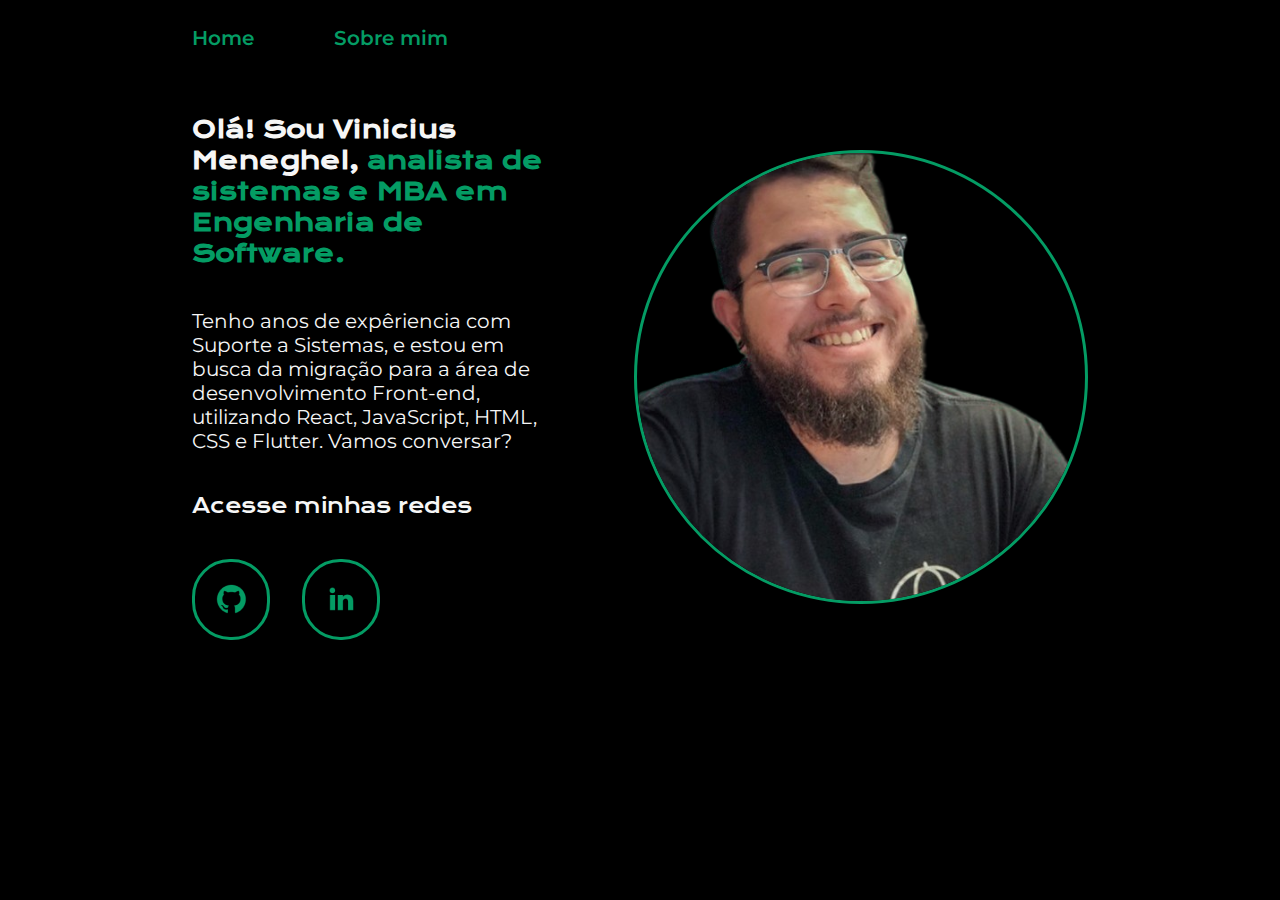
<file: index.html>
<!DOCTYPE html>
<html lang="pt-br">
   <head>
      <meta charset="UTF-8">
      <meta http-equiv="X-UA-Compatible" content="IE=edge">
      <meta name="viewport" content="width=device-width, initial-scale=1.0">
      <title>Portifolio</title>
      <link rel="stylesheet" href="./styles/style.css">
   </head>
   <body>
      <header class="cabecalho">
         <nav class="cabecalho__menu">
            <a class="cabecalho__menu__link" href="index.html">Home</a>
            <a class="cabecalho__menu__link" href="about.html">Sobre mim</a>
         </nav>
      </header>
      <main class="apresentacao">
         <section class="apresentacao__conteudo">
            <h1 class="apresentacao__conteudo__titulo">
               Olá! Sou Vinicius Meneghel, <strong 
                  class="titulo-destaque">analista de sistemas e MBA em Engenharia de Software.
               </strong>
            </h1>
            <p class="apresentacao__conteudo__texto">
               Tenho anos de expêriencia com Suporte a Sistemas, e estou em busca da migração para a área de desenvolvimento Front-end, utilizando React, JavaScript, HTML, CSS e Flutter. 
               Vamos conversar?
            </p>
            <h2 class="apresentacao__links__subtitulo">Acesse minhas redes</h2>
            <div class="apresentacao__links">
               <a class="apresentacao__links__navegacao" href="https://github.com/vimeneghels">
               <img src="./assets/github.png">
               </a>
               <a class="apresentacao__links__navegacao" href="https://linkedin.com/in/vinicius-meneghel">
               <img src="./assets/linkedin.png">
               </a>
            </div>
         </section>
         <img class="apresentacao__imagem" src="./assets/imagem.png" alt="Vinicius Meneghel">
      </main>
      <footer class="rodape">
      </footer>
   </body>
</html>
</file>
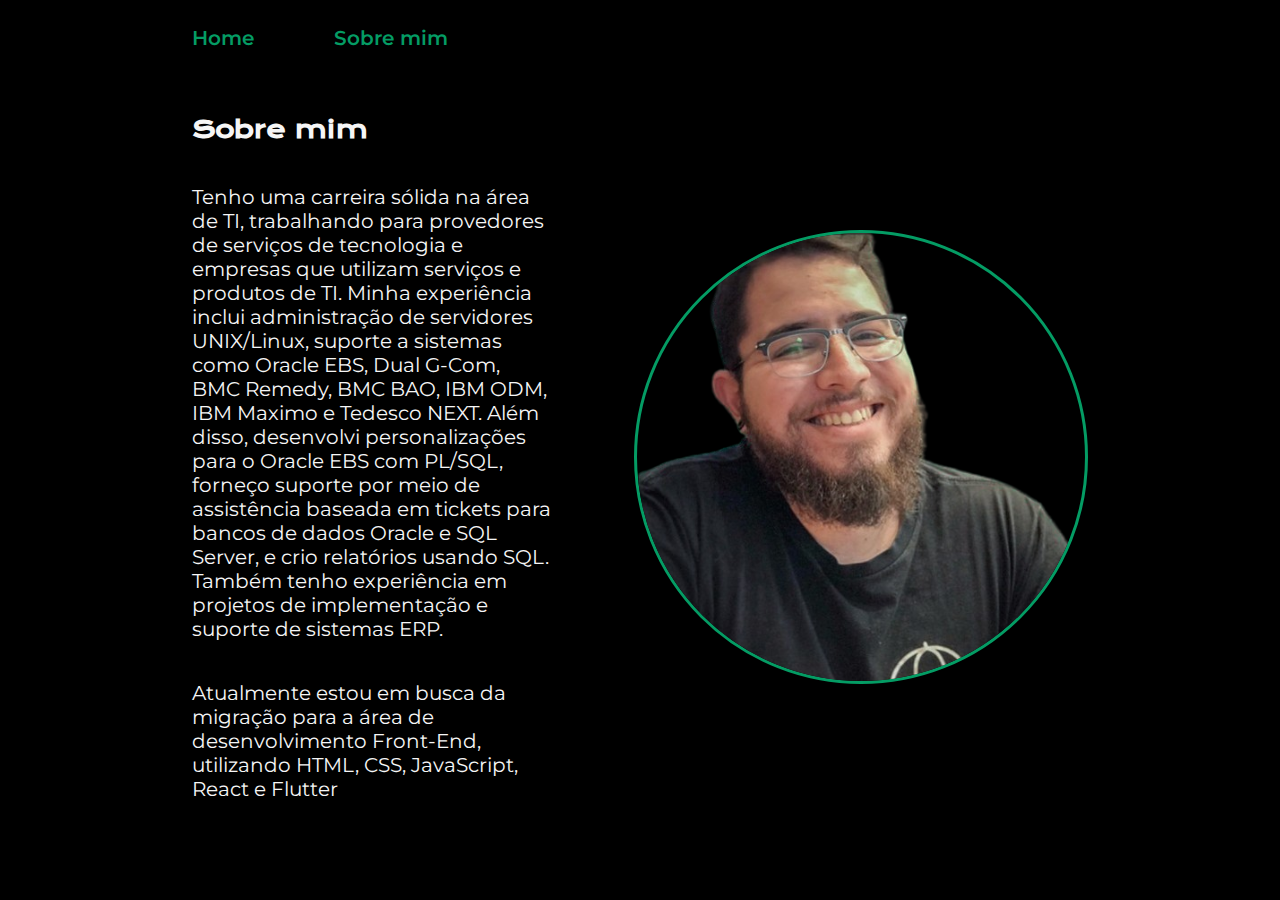
<file: about.html>
<!DOCTYPE html>
<html lang="pt-br">
   <head>
      <meta charset="UTF-8">
      <meta http-equiv="X-UA-Compatible" content="IE=edge">
      <meta name="viewport" content="width=device-width, initial-scale=1.0">
      <title>Sobre mim</title>
      <link rel="stylesheet" href="./styles/style.css">
   </head>
   <body>
      <header class="cabecalho">
         <nav class="cabecalho__menu">
            <a class="cabecalho__menu__link" href="index.html">Home</a>
            <a class="cabecalho__menu__link" href="about.html">Sobre mim</a>
         </nav>
      </header>
      <main class="apresentacao">
         <section class="apresentacao__conteudo">
            <h1 class="apresentacao__conteudo__titulo">Sobre mim</h1>
            <p class="apresentacao__conteudo__texto">Tenho uma carreira sólida na área de TI, trabalhando para provedores de serviços de tecnologia e empresas que utilizam serviços e produtos de TI. Minha experiência inclui administração de servidores UNIX/Linux, suporte a sistemas como Oracle EBS, Dual G-Com, BMC Remedy, BMC BAO, IBM ODM, IBM Maximo e Tedesco NEXT. Além disso, desenvolvi personalizações para o Oracle EBS com PL/SQL, forneço suporte por meio de assistência baseada em tickets para bancos de dados Oracle e SQL Server, e crio relatórios usando SQL. Também tenho experiência em projetos de implementação e suporte de sistemas ERP.
            <p class="apresentacao__conteudo__texto">Atualmente estou em busca da migração para a área de desenvolvimento Front-End, utilizando HTML, CSS, JavaScript, React e Flutter</p>
         </section>
         <img class="apresentacao__imagem" src="./assets/imagem.png" alt="Vinicius Meneghel">
      </main>
      <footer class="rodape">
      </footer>
   </body>
</html>
</file>
<file: styles/style.css>
@import url('https://fonts.googleapis.com/css2?family=Krona+One&family=Montserrat:wght@400;600&display=swap');

:root {
    --cor-primaria: #000000;
    --cor-secundaria: #F6F6F6;
    --cor-terciaria: #049c64;
    --cor-hover: #272727;

    --fonte-primaria: 'Krona One', sans-serif;
    --fonte-secundaria: 'Montserrat', sans-serif;
}
*{
    margin: 0;
    padding: 0;
}

body{
    box-sizing: border-box;
    background-color: var(--cor-primaria);
    color: var(--cor-secundaria);
}

.cabecalho{
    padding: 2% 0% 0% 15%;
}
.cabecalho__menu{
    display: flex;
    gap: 80px;
}
.cabecalho__menu__link{
    font-family: var(--fonte-secundaria);
    font-size: 1.25rem;
    font-weight: 600;
    color: var(--cor-terciaria);
    text-decoration: none;
}
.apresentacao{
    padding: 5% 15%;
    display: flex;
    align-items: center;
    justify-content: space-between;
    gap: 82px;
}
.apresentacao__conteudo{
    width: 50%;
    display: flex;
    flex-direction: column;
    gap: 40px;
}

.apresentacao__conteudo__titulo{
    font-size: 1.5rem;
    font-family: var(--fonte-primaria);
}
.titulo-destaque{
    color: var(--cor-terciaria);
}
.apresentacao__conteudo__texto{
    font-size: 1.25rem;
    font-family: var(--fonte-secundaria);
}

.apresentacao__links{
    display: flex;
    justify-content: left;
    align-items: center;
    gap: 32px;
}
.apresentacao__links__subtitulo{
    font-family: var(--fonte-primaria);
    font-weight: 400;
    font-size: 1.25rem;
}
.apresentacao__links__navegacao{
    display: flex;
    justify-content: center;
    gap: 5px;
    border: 3px solid var(--cor-terciaria);
    width: 20%;
    text-align: center;
    border-radius: 38px;
    font-size: 1.25rem;
    font-weight: 600;
    padding: 21.5px 0;
    text-decoration: none;
    color: var(--cor-secundaria);
    font-family: var(--fonte-secundaria);

}
.apresentacao__links__navegacao:hover{
    background-color: var(--cor-hover);
}
.apresentacao__imagem{
    width: 50%;
    border: 3px solid var(--cor-terciaria);
    border-radius: 240px;
}

@media (max-width: 1200px) {
    .cabecalho{
         padding: 10%;  
    }
    .cabecalho__menu{
        justify-content: center;
    }
    .apresentacao{
        flex-direction: column-reverse;
        padding: 5%;
    }
    .apresentacao__conteudo{
        width: auto;
    }
    .apresentacao__imagem{
    width: 50%;
    border: 3px solid var(--cor-terciaria);
    border-radius: 130px;
    }

}
</file>
